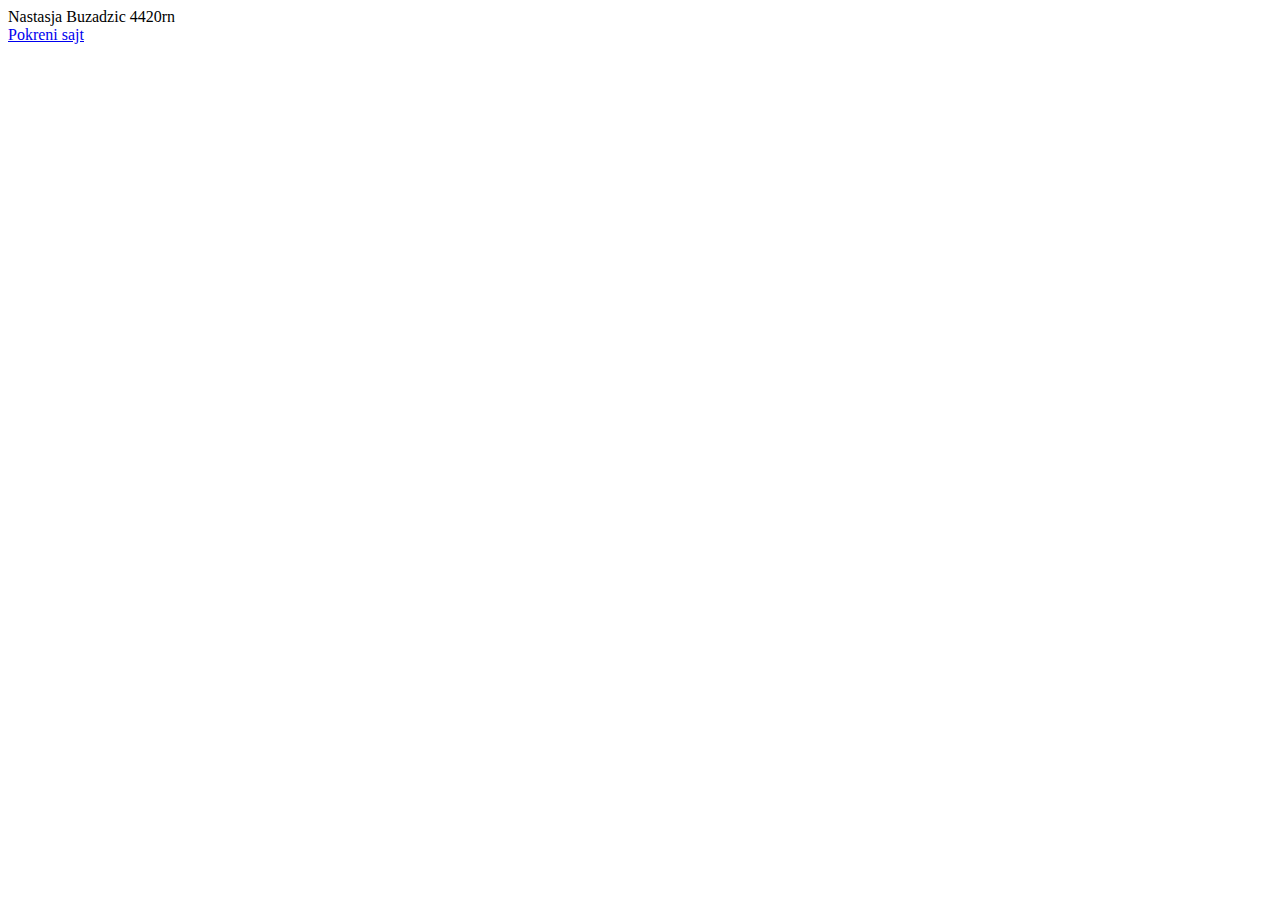
<file: index.html>
<!DOCTYPE html>
<html lang="en">
    <head>
        <meta charset="UTF-8">
        <title>CyberWebb</title>
        
    </head>

    <body>
        Nastasja Buzadzic 4420rn <br>
        <a href="naslovna.html">Pokreni sajt</a>
    </body>

</html>
</file>
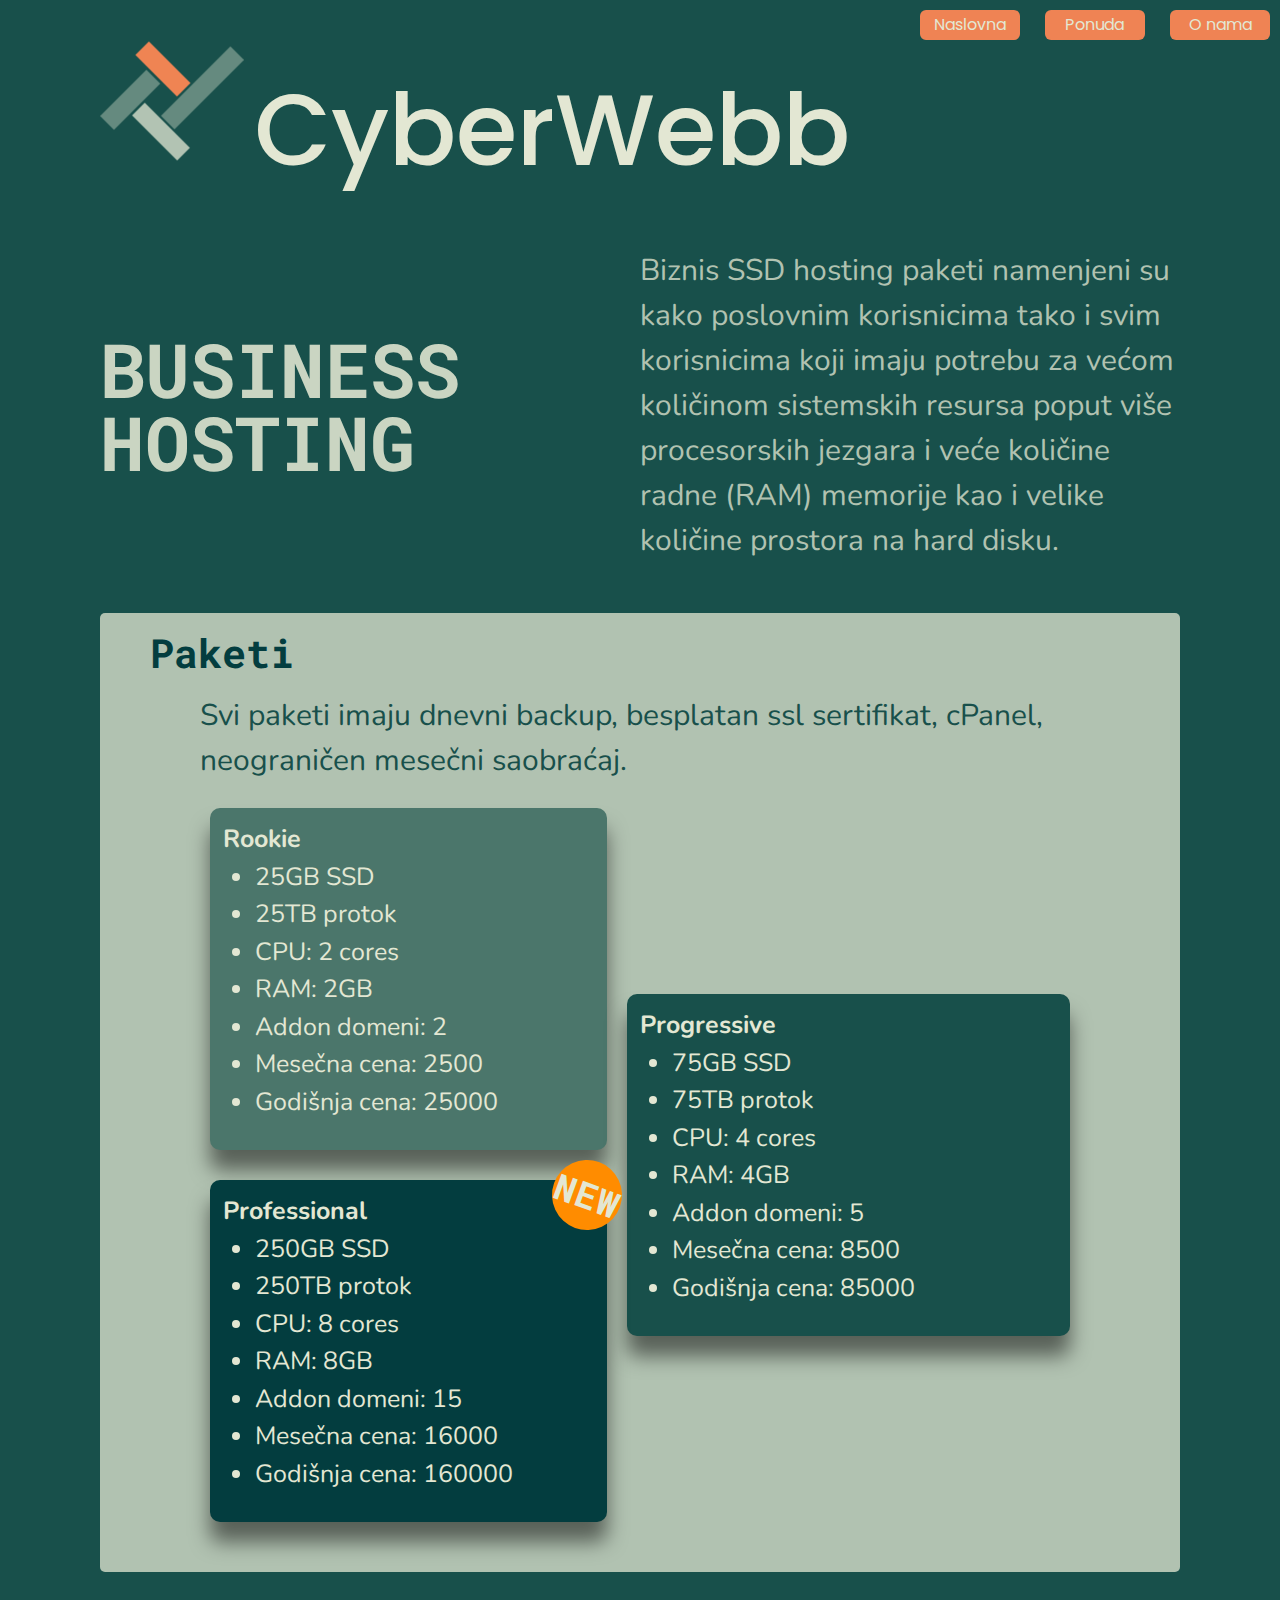
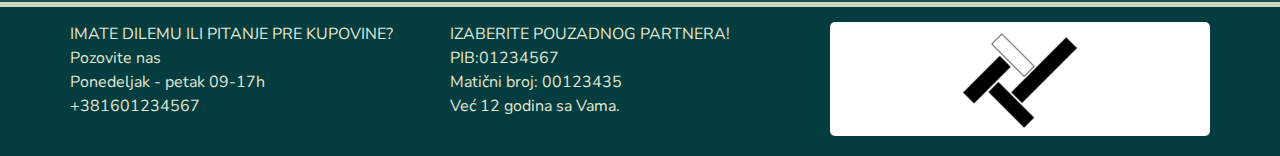
<file: business-hosting.html>
<!DOCTYPE html>
<html lang="en">
    <head>
        <meta charset="UTF-8">
        <meta name="viewport" content="width=device-width, initial-scale=1.0">
        <link rel="stylesheet" href="https://cdn.jsdelivr.net/npm/bootstrap@5.1.0/dist/css/bootstrap.min.css">
        <link rel="preconnect" href="https://fonts.googleapis.com">
        <link rel="preconnect" href="https://fonts.gstatic.com" crossorigin>
        <link href="https://fonts.googleapis.com/css2?family=Nunito:wght@400;700&family=Poppins:wght@500&family=Roboto+Mono:wght@400;700&display=swap" rel="stylesheet">
        <!-- <link href="https://fonts.googleapis.com/css2?family=Nunito&family=Poppins:wght@500&family=Roboto+Mono:wght@400;700&display=swap" rel="stylesheet"> -->
        <link rel="stylesheet" href="main.css">
        <title>CyberWebb|Business hosting</title>
        <!-- <link rel="icon" href="favicon/favicon.ico" type="image/x-icon"> -->
        <link rel="apple-touch-icon" sizes="57x57" href="favicon/apple-icon-57x57.png">
        <link rel="apple-touch-icon" sizes="60x60" href="favicon/apple-icon-60x60.png">
        <link rel="apple-touch-icon" sizes="72x72" href="favicon/apple-icon-72x72.png">
        <link rel="apple-touch-icon" sizes="76x76" href="favicon/apple-icon-76x76.png">
        <link rel="apple-touch-icon" sizes="114x114" href="favicon/apple-icon-114x114.png">
        <link rel="apple-touch-icon" sizes="120x120" href="favicon/apple-icon-120x120.png">
        <link rel="apple-touch-icon" sizes="144x144" href="favicon/apple-icon-144x144.png">
        <link rel="apple-touch-icon" sizes="152x152" href="favicon/apple-icon-152x152.png">
        <link rel="apple-touch-icon" sizes="180x180" href="favicon/apple-icon-180x180.png">
        <link rel="icon" type="image/png" sizes="192x192"  href="favicon/android-icon-192x192.png">
        <link rel="icon" type="image/png" sizes="32x32" href="favicon/favicon-32x32.png">
        <link rel="icon" type="image/png" sizes="96x96" href="favicon/favicon-96x96.png">
        <link rel="icon" type="image/png" sizes="16x16" href="favicon/favicon-16x16.png">
        <link rel="manifest" href="favicon/manifest.json">
        <meta name="msapplication-TileColor" content="#ffffff">
        <meta name="msapplication-TileImage" content="favicon/ms-icon-144x144.png">
        <meta name="theme-color" content="#ffffff">
    </head>
    <body>
        <div class="d-block d-lg-none">
            <nav class="navbar">
                <div class="navbar-hamburger" onclick="overlayMenu()">
                  <div class="hamburger-line"></div>
                  <div class="hamburger-line"></div>
                  <div class="hamburger-line"></div>
                </div>
                <div class="overlay" id="overlay">
                  <div class="overlay-content">
                    <a href="naslovna.html">Naslovna</a>
                    <a href="ponuda.html">Ponude</a>
                    <a href="o-nama.html">O nama</a>
                  </div>
                </div>
            </nav>
            <div class="main-container" onclick="exitMenu()">
                <header class="d-flex flex-column justify-content-center align-items-center py-3">
                    <img id="ss-logo" src="favicon/android-icon-144x144.png" alt="Logo">
                    <h1 id="ss-title">CyberWebb</h1>
                </header> 

                <div class="body-container-small">
                    <div class="wh-title-small" id="web">
                        BUSINESS
                    </div>
                    <div class="wh-title-small">
                        HOSTING
                    </div>

                    <div class="wh-text-small">
                        Biznis SSD hosting paketi namenjeni su kako poslovnim korisnicima tako i svim korisnicima koji imaju potrebu za većom količinom sistemskih resursa poput više procesorskih jezgara i veće količine radne (RAM) memorije kao i velike količine prostora na hard disku.
                    </div>

                    <div class="paketi-wh-small">
                        <div class="ptitle-wh-small">Paketi</div>
                        <div class="ptext-wh-small">
                            Svi paketi imaju dnevni backup, besplatan ssl sertifikat, cPanel.
                        </div>

                        <div class="wh-squares-small">
                            <div class="junior">
                                <span style="font-weight: bold;">Rookie</span>
                                <ul>
                                    <li>25GB SSD</li>
                                    <li>25TB protok</li>
                                    <li>CPU: 2 cores</li>
                                    <li>RAM: 2GB</li>
                                    <li>Addon domeni: 2</li>
                                    <li>Mesečna cena: 2500</li>
                                    <li>Godišnja cena: 25000</li>
                                </ul>
                            </div>
                            <div class="medior">
                                <span style="font-weight: bold;">Progressive</span>
                                <ul>
                                    <li>75GB SSD</li>
                                    <li>75TB protok</li>
                                    <li>CPU: 4 cores</li>
                                    <li>RAM: 4GB</li>
                                    <li>Addon domeni: 5</li>
                                    <li>Mesečna cena: 8500</li>
                                    <li>Godišnja cena: 85000</li>
                                </ul>
                            </div>
                            <div class="senior">
                                <span style="font-weight: bold;">Professional</span>
                                <ul>
                                    <li>250GB SSD</li>
                                    <li>250TB protok</li>
                                    <li>CPU: 8 cores</li>
                                    <li>RAM: 8GB</li>
                                    <li>Addon domeni: 15</li>
                                    <li>Mesečna cena: 16000</li>
                                    <li>Godišnja cena: 160000</li>
                                </ul>
                            </div>
                        </div>
                    </div>
                </div>
            

                

                <footer>
                    <div class="footer-line"></div>
                    <div class="container">
                    <div class="row">
                        <div class="footer-text-small">
                            IMATE DILEMU ILI PITANJE PRE KUPOVINE?<br>
                            Pozovite nas<br>
                            Ponedeljak - petak 09-17h<br>
                            +381601234567<br>
                        </div>
                        <div class="footer-text-small">
                            IZABERITE POUZADNOG PARTNERA!<br>
                            PIB:01234567<br>
                            Matični broj: 00123435<br>
                            Već 12 godina sa Vama.<br>
                        </div>
                        <div class="footer-logo-small">
                            <img src="favicon(black&white)/apple-icon-114x114.png" alt="Logo">
                        </div>
                    </div>
                    </div>    
                </footer> 
            </div>
        </div>

        <div class="d-none d-lg-block">
            <div class="body-container-big">
                <header class="d-flex justify-content-between align-items-center">
                    <div class="header-container">
                        <img id="bs-logo" src="favicon/android-icon-144x144.png" alt="Logo">
                        <h1 id="bs-title">CyberWebb</h1>
                    </div>
                    <div class="buttons">
                        <button class="btn btn-on-top" id="naslovnaButton">Naslovna</button>
                        <button class="btn btn-on-top" id="ponudaButton">Ponuda</button>
                        <button class="btn btn-on-top" id="oNamaButton">O nama</button>
                    </div>
                </header> 

                <div class="opis-wh-big">
                    <div class="wh-title-big">
                        <div id="web">
                            BUSINESS
                        </div>
                        <div>
                            HOSTING
                        </div>
                    </div>

                    <div class="wh-text-big">
                        Biznis SSD hosting paketi namenjeni su kako poslovnim korisnicima tako i svim korisnicima koji imaju potrebu za većom količinom sistemskih resursa poput više procesorskih jezgara i veće količine radne (RAM) memorije kao i velike količine prostora na hard disku.
                    </div>
                </div>

                <div class="paketi-wh-big">
                    <div class="ptitle-wh-big">Paketi</div>
                    <div class="ptext-wh-big">
                        Svi paketi imaju dnevni backup, besplatan ssl sertifikat, cPanel, neograničen mesečni saobraćaj.
                    </div>

                    <div class="wh-squares-big">
                        <div class="left">
                            <div class="junior">
                                <span style="font-weight: bold;">Rookie</span>
                                <ul>
                                    <li>25GB SSD</li>
                                    <li>25TB protok</li>
                                    <li>CPU: 2 cores</li>
                                    <li>RAM: 2GB</li>
                                    <li>Addon domeni: 2</li>
                                    <li>Mesečna cena: 2500</li>
                                    <li>Godišnja cena: 25000</li>
                                </ul>
                            </div>
                            <div class="senior">
                                <span style="font-weight: bold;">Professional</span>
                                <ul>
                                    <li>250GB SSD</li>
                                    <li>250TB protok</li>
                                    <li>CPU: 8 cores</li>
                                    <li>RAM: 8GB</li>
                                    <li>Addon domeni: 15</li>
                                    <li>Mesečna cena: 16000</li>
                                    <li>Godišnja cena: 160000</li>
                                </ul>
                            </div>
                        </div>
                        <div class="medior">
                            <span style="font-weight: bold;">Progressive</span>
                            <ul>
                                 <li>75GB SSD</li>
                                    <li>75TB protok</li>
                                    <li>CPU: 4 cores</li>
                                    <li>RAM: 4GB</li>
                                    <li>Addon domeni: 5</li>
                                    <li>Mesečna cena: 8500</li>
                                    <li>Godišnja cena: 85000</li>
                            </ul>
                        </div>

                    </div>
                </div>



            </div>

            
               
            

            <footer>
                <div class="footer-line"></div>
                <div class="footer-text-big">
                    IMATE DILEMU ILI PITANJE PRE KUPOVINE?<br>
                    Pozovite nas<br>
                    Ponedeljak - petak 09-17h<br>
                    +381601234567<br>
                </div>
                <div class="footer-text-big">
                    IZABERITE POUZADNOG PARTNERA!<br>
                    PIB:01234567<br>
                    Matični broj: 00123435<br>
                    Već 12 godina sa Vama.<br>
                </div>
                <div class="footer-logo-big">
                    <img src="favicon(black&white)/apple-icon-114x114.png" alt="Logo">
                </div>
            </footer> 
        </div>

        <script src="https://cdn.jsdelivr.net/npm/bootstrap@5.1.0/dist/js/bootstrap.bundle.min.js"></script>
        <script src="script.js"></script>
        
    </body>
</html>
</file>
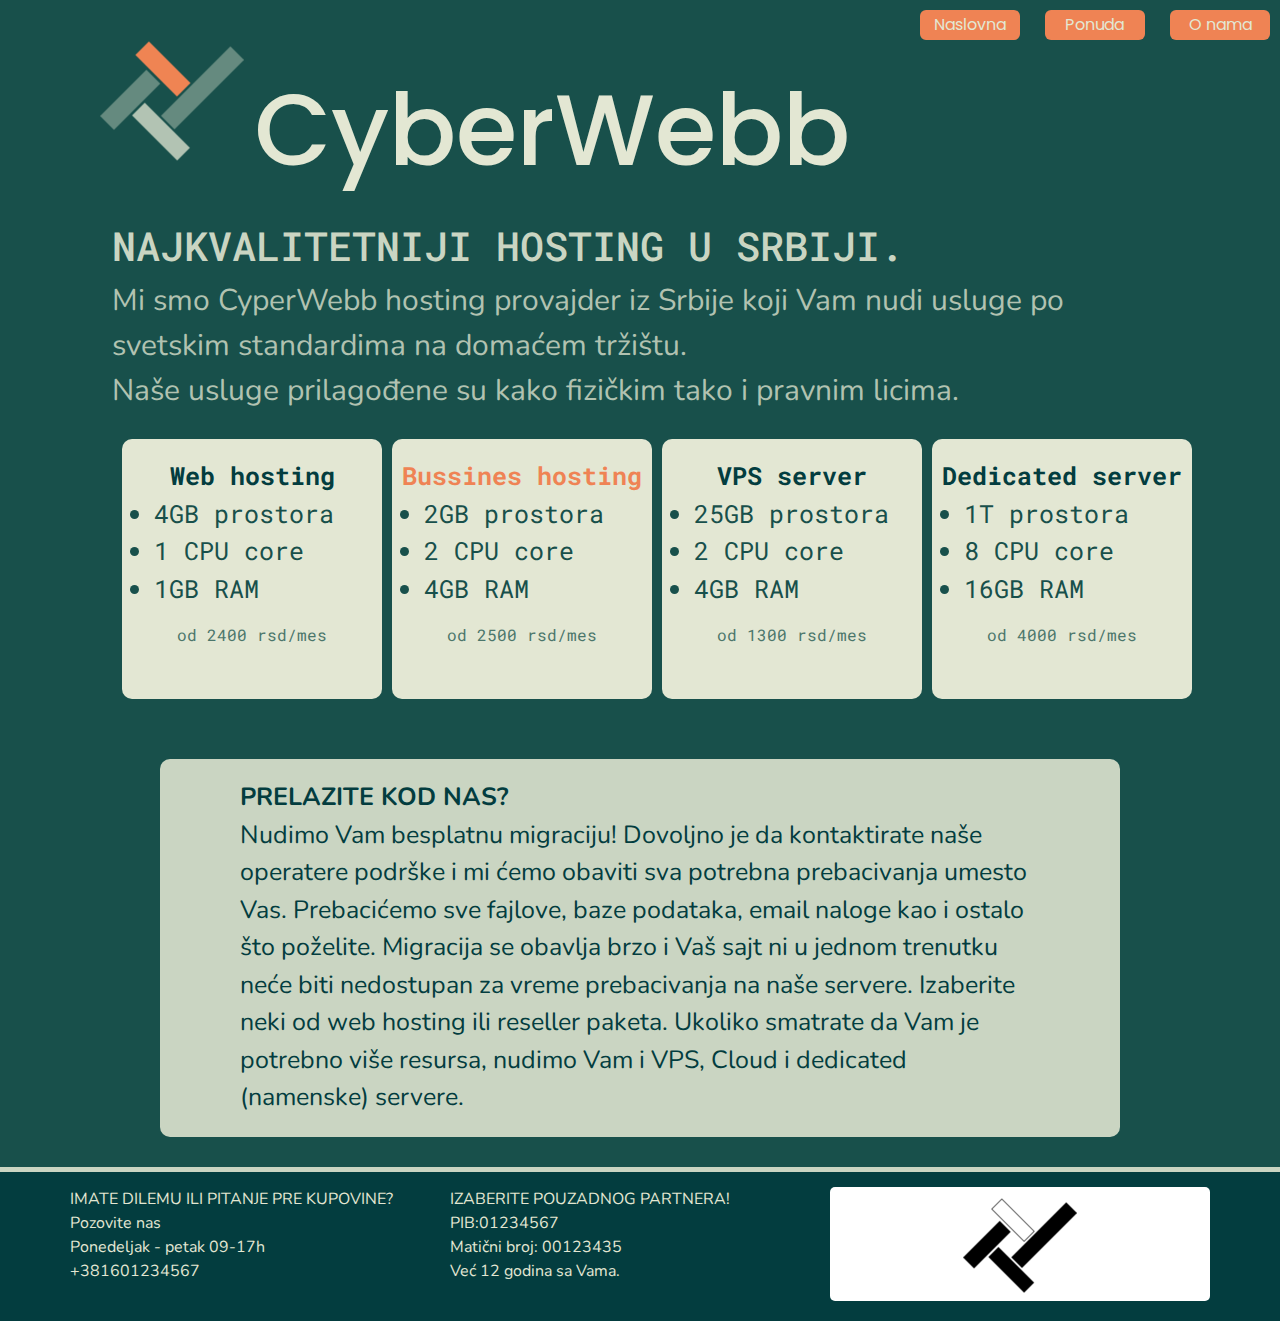
<file: naslovna.html>
<!DOCTYPE html>
<html lang="en">
    <head>
        <meta charset="UTF-8">
        <meta name="viewport" content="width=device-width, initial-scale=1.0">
        <link rel="stylesheet" href="https://cdn.jsdelivr.net/npm/bootstrap@5.1.0/dist/css/bootstrap.min.css">
        <link rel="preconnect" href="https://fonts.googleapis.com">
        <link rel="preconnect" href="https://fonts.gstatic.com" crossorigin>
        <link href="https://fonts.googleapis.com/css2?family=Nunito:wght@400;700&family=Poppins:wght@500&family=Roboto+Mono:wght@400;700&display=swap" rel="stylesheet">
        <!-- <link href="https://fonts.googleapis.com/css2?family=Nunito&family=Poppins:wght@500&family=Roboto+Mono:wght@400;700&display=swap" rel="stylesheet"> -->
        <link rel="stylesheet" href="main.css">
        <title>CyberWebb|Naslovna</title>
        <!-- <link rel="icon" href="favicon/favicon.ico" type="image/x-icon"> -->
        <link rel="apple-touch-icon" sizes="57x57" href="favicon/apple-icon-57x57.png">
        <link rel="apple-touch-icon" sizes="60x60" href="favicon/apple-icon-60x60.png">
        <link rel="apple-touch-icon" sizes="72x72" href="favicon/apple-icon-72x72.png">
        <link rel="apple-touch-icon" sizes="76x76" href="favicon/apple-icon-76x76.png">
        <link rel="apple-touch-icon" sizes="114x114" href="favicon/apple-icon-114x114.png">
        <link rel="apple-touch-icon" sizes="120x120" href="favicon/apple-icon-120x120.png">
        <link rel="apple-touch-icon" sizes="144x144" href="favicon/apple-icon-144x144.png">
        <link rel="apple-touch-icon" sizes="152x152" href="favicon/apple-icon-152x152.png">
        <link rel="apple-touch-icon" sizes="180x180" href="favicon/apple-icon-180x180.png">
        <link rel="icon" type="image/png" sizes="192x192"  href="favicon/android-icon-192x192.png">
        <link rel="icon" type="image/png" sizes="32x32" href="favicon/favicon-32x32.png">
        <link rel="icon" type="image/png" sizes="96x96" href="favicon/favicon-96x96.png">
        <link rel="icon" type="image/png" sizes="16x16" href="favicon/favicon-16x16.png">
        <link rel="manifest" href="favicon/manifest.json">
        <meta name="msapplication-TileColor" content="#ffffff">
        <meta name="msapplication-TileImage" content="favicon/ms-icon-144x144.png">
        <meta name="theme-color" content="#ffffff">
    </head>

    <body>
        <div class="d-block d-lg-none">
            <nav class="navbar">
                <div class="navbar-hamburger" onclick="overlayMenu()">
                  <div class="hamburger-line"></div>
                  <div class="hamburger-line"></div>
                  <div class="hamburger-line"></div>
                </div>
                <div class="overlay" id="overlay">
                  <div class="overlay-content">
                    <a href="naslovna.html">Naslovna</a>
                    <a href="ponuda.html">Ponude</a>
                    <a href="o-nama.html">O nama</a>
                  </div>
                </div>
            </nav>
            <div class="main-container" onclick="exitMenu()">
                <header class="d-flex flex-column justify-content-center align-items-center py-3">
                    <img id="ss-logo" src="favicon/android-icon-144x144.png" alt="Logo">
                    <h1 id="ss-title">CyberWebb</h1>
                </header> 

                <div class="body-container-small">
                    <div class="container mt-4">
                        <h3 id="h3-small">NAJKVALITETNIJI HOSTING U SRBIJI.</h3>
                        <p id="p-small">Mi smo CyperWebb hosting provajder iz Srbije koji Vam nudi usluge po svetskim standardima na domaćem tržištu.<br>
                        Naše usluge prilagođene su kako fizičkim tako i pravnim licima.</p>
                    </div>

                    <div class="container">
                        <div class="row">
            
                            <div class="col-6">
                            <div class="sq-ponuda-small" onclick="openWebHosting()">
                                <div class="sqp-title-small" id="wh-small">Web hosting</div>
                                <div class="sqp-info-small" id="wh-ul-small">
                                    <ul>
                                        <li>4GB prostora</li>
                                        <li>1 CPU core</li>
                                        <li>1GB RAM</li>
                                    </ul>
                                </div>
                                <div class="sqp-price-small" id="wh-pr-small">od 2400 rsd/mes</div>
                            </div>
                            </div>
                            <div class="col-6">
                            <div class="sq-ponuda-small"  onclick="openBusinessHosting()">
                                <div class="sqp-title-small" style="color: #EF8354;">Bussines hosting</div>
                                <div class="sqp-info-small">
                                    <ul>
                                        <li>2GB prostora</li>
                                        <li>2 CPU core</li>
                                        <li>4GB RAM</li>
                                    </ul>
                                </div>
                                <div class="sqp-price-small">od 2500 rsd/mes</div>
                            </div>
                            </div>
                        </div>
                        <div class="row">
            
                            <div class="col-6">
                            <div class="sq-ponuda-small">
                                <div class="sqp-title-small">VPS server</div>
                                <div class="sqp-info-small">
                                    <ul>
                                        <li>25GB prostora</li>
                                        <li>2 CPU core</li>
                                        <li>4GB RAM</li>
                                    </ul>
                                </div>
                                <div class="sqp-price-small"> od 1300 rsd/mes</div>
                            </div>
                            </div>
            
                            <div class="col-6">
                            <div class="sq-ponuda-small">
                                <div class="sqp-title-small">Dedicated server</div>
                                <div class="sqp-info-small">
                                    <ul>
                                        <li>1T prostora</li>
                                        <li>8 CPU core</li>
                                        <li>16GB RAM</li>
                                    </ul>
                                </div>
                                <div class="sqp-price-small">od 4000 rsd/mes</div>
                            </div>
                            </div>
                        </div>
                    </div>

                    <div class="sq-naslovna-small">
                        <div class="sqn-title-small">PRELAZITE KOD NAS?</div>
                        <div class="sqn-text-small">
                            Nudimo Vam besplatnu migraciju! Dovoljno je da kontaktirate naše operatere podrške i mi ćemo obaviti sva potrebna prebacivanja umesto Vas. Prebacićemo sve fajlove, baze podataka, email naloge kao i ostalo što poželite. Migracija se obavlja brzo i Vaš sajt ni u jednom trenutku neće biti nedostupan za vreme prebacivanja na naše servere. Izaberite neki od web hosting ili reseller paketa. Ukoliko smatrate da Vam je potrebno više resursa, nudimo Vam i VPS, Cloud i dedicated (namenske) servere.
                        </div>
                    </div>

                </div>

                <footer>
                    <div class="footer-line"></div>
                    <div class="container">
                    <div class="row">
                        <div class="footer-text-small">
                            IMATE DILEMU ILI PITANJE PRE KUPOVINE?<br>
                            Pozovite nas<br>
                            Ponedeljak - petak 09-17h<br>
                            +381601234567<br>
                        </div>
                        <div class="footer-text-small">
                            IZABERITE POUZADNOG PARTNERA!<br>
                            PIB:01234567<br>
                            Matični broj: 00123435<br>
                            Već 12 godina sa Vama.<br>
                        </div>
                        <div class="footer-logo-small">
                            <img src="favicon(black&white)/apple-icon-114x114.png" alt="Logo">
                        </div>
                    </div>
                    </div>    
                </footer> 

            </div>

        </div>

        <div class="d-none d-lg-block">
            <div class="body-container-big">
                <header class="d-flex justify-content-between align-items-center">
                    <div class="header-container">
                        <img id="bs-logo" src="favicon/android-icon-144x144.png" alt="Logo">
                        <h1 id="bs-title">CyberWebb</h1>
                    </div>
                    <div class="buttons">
                        <button class="btn btn-on-top" id="naslovnaButton">Naslovna</button>
                        <button class="btn btn-on-top" id="ponudaButton">Ponuda</button>
                        <button class="btn btn-on-top" id="oNamaButton">O nama</button>
                    </div>
                </header> 

                <div class="container mt-4">
                    <h3 id="h3-big">NAJKVALITETNIJI HOSTING U SRBIJI.</h3>
                    <p id="p-big">Mi smo CyperWebb hosting provajder iz Srbije koji Vam nudi usluge po svetskim standardima na domaćem tržištu.<br>
                    Naše usluge prilagođene su kako fizičkim tako i pravnim licima.</p>
                </div>

                <div class="container">
                    <div class="row">

                        <div class="col-lg-3 col-12">
                        <div class="sq-ponuda-big" onclick="openWebHosting()" onmouseover="changeColorWeb(this)" onmouseleave="returnColorWeb(this)">
                            <div class="sqp-title-big" id="wh-big">Web hosting</div>
                            <div class="sqp-info-big" id="wh-ul-big">
                                <ul>
                                    <li>4GB prostora</li>
                                    <li>1 CPU core</li>
                                    <li>1GB RAM</li>
                                </ul>
                            </div>
                            <div class="sqp-price-big" id="wh-pr-big">od 2400 rsd/mes</div>
                        </div>
                        </div>

                        <div class="col-lg-3 col-sm-6">
                        <div class="sq-ponuda-big" onclick="openBusinessHosting()" onmouseover="changeColorBusiness(this)" onmouseleave="returnColorBusiness(this)">
                            <div class="sqp-title-big" style="color: #EF8354;">Bussines hosting</div>
                            <div class="sqp-info-big" id="bh-ul-big">
                                <ul>
                                    <li>2GB prostora</li>
                                    <li>2 CPU core</li>
                                    <li>4GB RAM</li>
                                </ul>
                            </div>
                            <div class="sqp-price-big" id="bh-pr-big">od 2500 rsd/mes</div>
                        </div>
                        </div>

                        <div class="col-lg-3 col-sm-6">
                        <div class="sq-ponuda-big">
                            <div class="sqp-title-big">VPS server</div>
                            <div class="sqp-info-big">
                                <ul>
                                    <li>25GB prostora</li>
                                    <li>2 CPU core</li>
                                    <li>4GB RAM</li>
                                </ul>
                            </div>
                            <div class="sqp-price-big"> od 1300 rsd/mes</div>
                        </div>
                        </div>

                        <div class="col-lg-3 col-sm-6">
                        <div class="sq-ponuda-big">
                            <div class="sqp-title-big">Dedicated server</div>
                            <div class="sqp-info-big">
                                <ul>
                                    <li>1T prostora</li>
                                    <li>8 CPU core</li>
                                    <li>16GB RAM</li>
                                </ul>
                            </div>
                            <div class="sqp-price-big">od 4000 rsd/mes</div>
                        </div>
                        </div>
                    </div>
                </div>

                
                <div class="sq-naslovna-big">
                    <div class="sqn-title-big">PRELAZITE KOD NAS?</div>
                    <div class="sqn-text-big">
                        Nudimo Vam besplatnu migraciju! Dovoljno je da kontaktirate naše operatere podrške i mi ćemo obaviti sva potrebna prebacivanja umesto Vas. Prebacićemo sve fajlove, baze podataka, email naloge kao i ostalo što poželite. Migracija se obavlja brzo i Vaš sajt ni u jednom trenutku neće biti nedostupan za vreme prebacivanja na naše servere. Izaberite neki od web hosting ili reseller paketa. Ukoliko smatrate da Vam je potrebno više resursa, nudimo Vam i VPS, Cloud i dedicated (namenske) servere.
                    </div>
                </div>
            </div>

            <footer>
                <div class="footer-line"></div>
                <div class="footer-text-big">
                    IMATE DILEMU ILI PITANJE PRE KUPOVINE?<br>
                    Pozovite nas<br>
                    Ponedeljak - petak 09-17h<br>
                    +381601234567<br>
                </div>
                <div class="footer-text-big">
                    IZABERITE POUZADNOG PARTNERA!<br>
                    PIB:01234567<br>
                    Matični broj: 00123435<br>
                    Već 12 godina sa Vama.<br>
                </div>
                <div class="footer-logo-big">
                    <img src="favicon(black&white)/apple-icon-114x114.png" alt="Logo">
                </div>
            </footer> 
        </div>

        <script src="https://cdn.jsdelivr.net/npm/bootstrap@5.1.0/dist/js/bootstrap.bundle.min.js"></script>
        <script src="script.js"></script>
        
    </body>

</html>
</file>
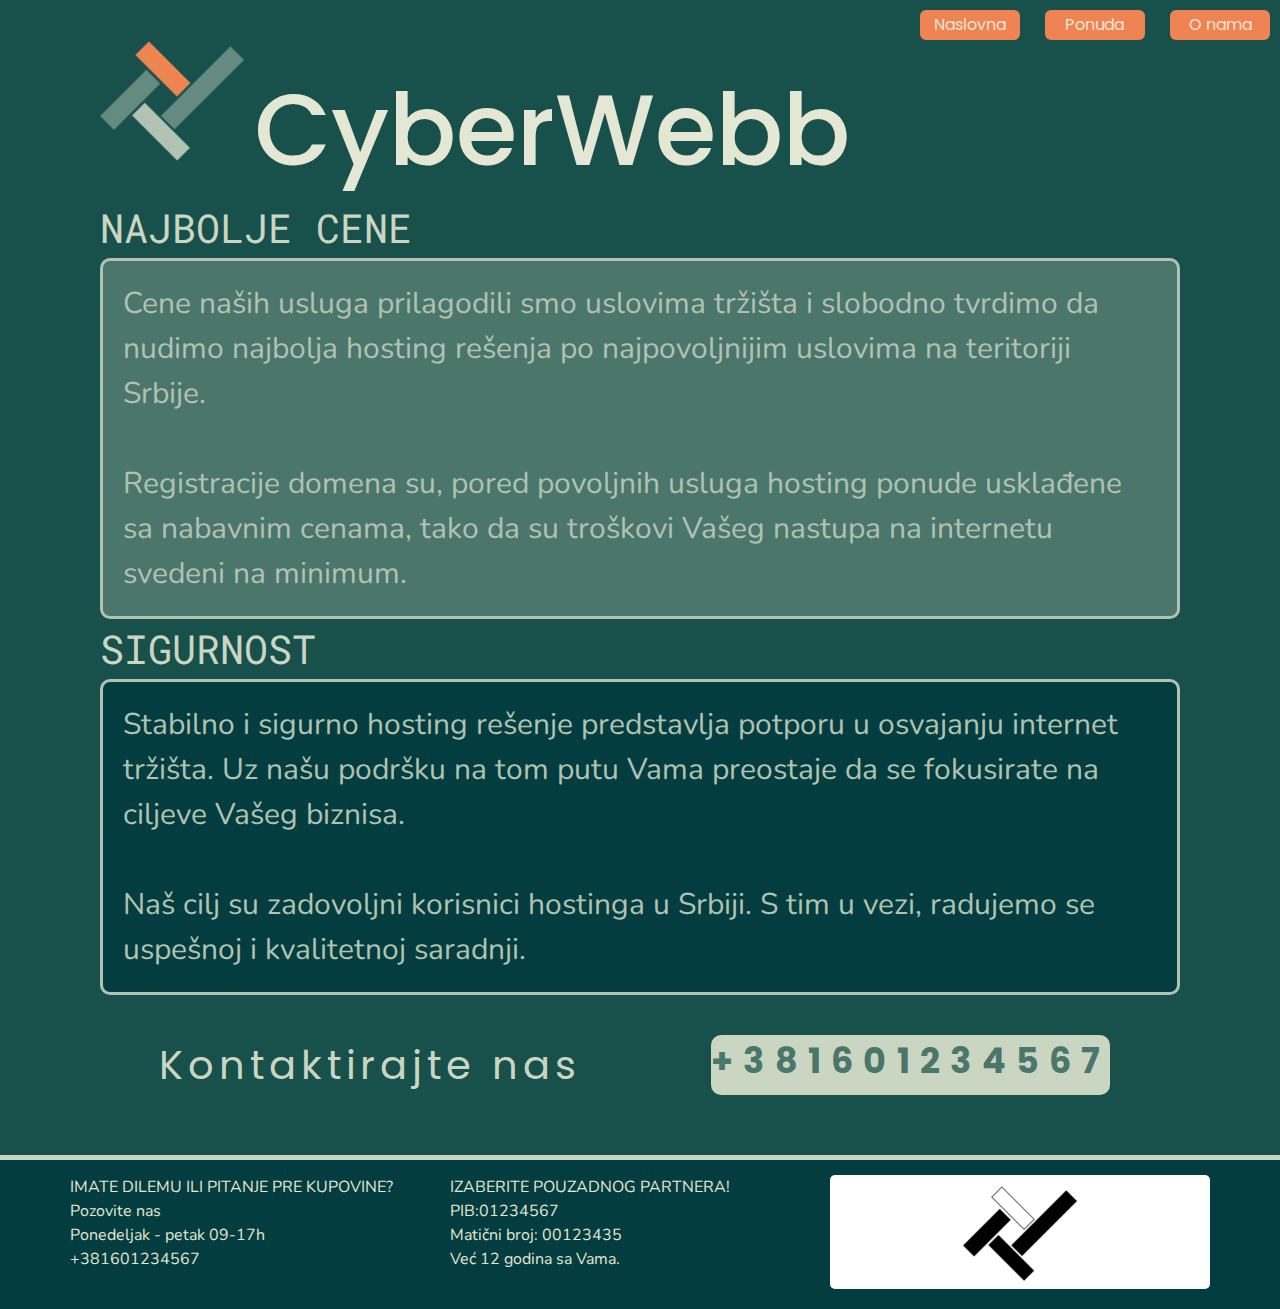
<file: o-nama.html>
<!DOCTYPE html>
<html lang="en">
    <head>
        <meta charset="UTF-8">
        <meta name="viewport" content="width=device-width, initial-scale=1.0">
        <link rel="stylesheet" href="https://cdn.jsdelivr.net/npm/bootstrap@5.1.0/dist/css/bootstrap.min.css">
        <link rel="preconnect" href="https://fonts.googleapis.com">
        <link rel="preconnect" href="https://fonts.gstatic.com" crossorigin>
        <link href="https://fonts.googleapis.com/css2?family=Nunito:wght@400;700&family=Poppins:wght@500&family=Roboto+Mono:wght@400;700&display=swap" rel="stylesheet">
        <link rel="stylesheet" href="main.css">
        <title>CyberWebb|O nama</title>
        <link rel="apple-touch-icon" sizes="57x57" href="favicon/apple-icon-57x57.png">
        <link rel="apple-touch-icon" sizes="60x60" href="favicon/apple-icon-60x60.png">
        <link rel="apple-touch-icon" sizes="72x72" href="favicon/apple-icon-72x72.png">
        <link rel="apple-touch-icon" sizes="76x76" href="favicon/apple-icon-76x76.png">
        <link rel="apple-touch-icon" sizes="114x114" href="favicon/apple-icon-114x114.png">
        <link rel="apple-touch-icon" sizes="120x120" href="favicon/apple-icon-120x120.png">
        <link rel="apple-touch-icon" sizes="144x144" href="favicon/apple-icon-144x144.png">
        <link rel="apple-touch-icon" sizes="152x152" href="favicon/apple-icon-152x152.png">
        <link rel="apple-touch-icon" sizes="180x180" href="favicon/apple-icon-180x180.png">
        <link rel="icon" type="image/png" sizes="192x192"  href="favicon/android-icon-192x192.png">
        <link rel="icon" type="image/png" sizes="32x32" href="favicon/favicon-32x32.png">
        <link rel="icon" type="image/png" sizes="96x96" href="favicon/favicon-96x96.png">
        <link rel="icon" type="image/png" sizes="16x16" href="favicon/favicon-16x16.png">
        <link rel="manifest" href="favicon/manifest.json">
        <meta name="msapplication-TileColor" content="#ffffff">
        <meta name="msapplication-TileImage" content="favicon/ms-icon-144x144.png">
        <meta name="theme-color" content="#ffffff">
    </head>
    <body>
        <div class="d-block d-lg-none">
            <nav class="navbar">
                <div class="navbar-hamburger" onclick="overlayMenu()">
                  <div class="hamburger-line"></div>
                  <div class="hamburger-line"></div>
                  <div class="hamburger-line"></div>
                </div>
                <div class="overlay" id="overlay">
                  <div class="overlay-content">
                    <a href="naslovna.html">Naslovna</a>
                    <a href="ponuda.html">Ponude</a>
                    <a href="o-nama.html">O nama</a>
                  </div>
                </div>
            </nav>
            <div class="main-container" onclick="exitMenu()">
                <header class="d-flex flex-column justify-content-center align-items-center py-3">
                    <img id="ss-logo" src="favicon/android-icon-144x144.png" alt="Logo">
                    <h1 id="ss-title">CyberWebb</h1>
                </header> 

                <div class="body-container-small">
                    <div class="najbolje-cene">
                        <div id="h3-small">
                            NAJBOLJE CENE
                        </div>

                        <div class="text">
                            Cene naših usluga prilagodili smo uslovima tržišta i slobodno tvrdimo da nudimo najbolja hosting rešenja po najpovoljnijim uslovima na teritoriji Srbije.
                            <br>
                            <br>
                            <br>
                            Registracije domena su, pored povoljnih usluga hosting ponude usklađene sa nabavnim cenama, tako da su troškovi Vašeg nastupa na internetu svedeni na minimum.                            
                        </div>
                    </div>

                   <div class="sigurnost">
                        <div id="h3-small">
                            SIGURNOST
                        </div>
                        <div class="text">
                            Stabilno i sigurno hosting rešenje predstavlja potporu u osvajanju internet tržišta. Uz našu podršku na tom putu Vama preostaje da se fokusirate na ciljeve Vašeg biznisa.
                            <br>
                            <br>
                            <br>
                            Naš cilj su zadovoljni korisnici hostinga u Srbiji. S tim u vezi, radujemo se uspešnoj i kvalitetnoj saradnji.
                        </div>
                    </div>
                        
                </div>

                <footer>
                    <div class="footer-line"></div>
                    <div class="container">
                        <div class="row">
                            <div class="footer-text-small">
                                IMATE DILEMU ILI PITANJE PRE KUPOVINE?<br>
                                Pozovite nas<br>
                                Ponedeljak - petak 09-17h<br>
                                +381601234567<br>
                            </div>
                            <div class="footer-text-small">
                                IZABERITE POUZADNOG PARTNERA!<br>
                                PIB:01234567<br>
                                Matični broj: 00123435<br>
                                Već 12 godina sa Vama.<br>
                            </div>
                            <div class="footer-logo-small">
                                <img src="favicon(black&white)/apple-icon-114x114.png" alt="Logo">
                            </div>
                        </div>
                    </div>    
                </footer> 

            </div>

        </div>

        <div class="d-none d-lg-block">
            <div class="body-container-big">
                <header class="d-flex justify-content-between align-items-center">
                    <div class="header-container">
                        <img id="bs-logo" src="favicon/android-icon-144x144.png" alt="Logo">
                        <h1 id="bs-title">CyberWebb</h1>
                    </div>
                    <div class="buttons">
                        <button class="btn btn-on-top" id="naslovnaButton">Naslovna</button>
                        <button class="btn btn-on-top" id="ponudaButton">Ponuda</button>
                        <button class="btn btn-on-top" id="oNamaButton">O nama</button>
                    </div>
                </header> 

                <div class="najbolje-cene">
                    <div id="h3-big">NAJBOLJE CENE</div>
                    <div class="text">
                        Cene naših usluga prilagodili smo uslovima tržišta i slobodno tvrdimo da nudimo najbolja hosting rešenja po najpovoljnijim uslovima na teritoriji Srbije.
                        <br>
                        <br>
                        Registracije domena su, pored povoljnih usluga hosting ponude usklađene sa nabavnim cenama, tako da su troškovi Vašeg nastupa na internetu svedeni na minimum.                            
                    </div>
                </div>
                <div class="sigurnost">
                    <div id="h3-big">SIGURNOST</div>
                    <div class="text">
                        Stabilno i sigurno hosting rešenje predstavlja potporu u osvajanju internet tržišta. Uz našu podršku na tom putu Vama preostaje da se fokusirate na ciljeve Vašeg biznisa.
                        <br>
                        <br>
                        Naš cilj su zadovoljni korisnici hostinga u Srbiji. S tim u vezi, radujemo se uspešnoj i kvalitetnoj saradnji.
                    </div>
                </div>

                <div class="kontaktirajte-nas">
                    <div class="container">
                        <div class="row">
                            <div class="col-6">
                                <div class="text">Kontaktirajte nas</div>
                            </div>
                            <div class="col-6">
                                <div class="broj">+381601234567</div>
                            </div>
                        </div>
                    </div>
                </div>

            </div>

            <footer>
                <div class="footer-line"></div>
                <div class="footer-text-big">
                    IMATE DILEMU ILI PITANJE PRE KUPOVINE?<br>
                    Pozovite nas<br>
                    Ponedeljak - petak 09-17h<br>
                    +381601234567<br>
                </div>
                <div class="footer-text-big">
                    IZABERITE POUZADNOG PARTNERA!<br>
                    PIB:01234567<br>
                    Matični broj: 00123435<br>
                    Već 12 godina sa Vama.<br>
                </div>
                <div class="footer-logo-big">
                    <img src="favicon(black&white)/apple-icon-114x114.png" alt="Logo">
                </div>
            </footer> 
        </div>

        <!-- <div class="d-none d-lg-block">
            <div class="body-container-big">
                <header class="d-flex justify-content-between align-items-center">
                    <div class="header-container">
                        <img id="bs-logo" src="favicon/android-icon-144x144.png" alt="Logo">
                        <h1 id="bs-title">CyberWebb</h1>
                    </div>
                    <div class="buttons">
                        <button class="btn btn-on-top" id="naslovnaButton">Naslovna</button>
                        <button class="btn btn-on-top" id="ponudaButton">Ponuda</button>
                        <button class="btn btn-on-top" id="oNamaButton">O nama</button>
                    </div>
                </header> 

                <div class="najbolje-cene">
                    <div id="h3-big">NAJBOLJE CENE</div>
                    <div class="text">
                        Cene naših usluga prilagodili smo uslovima tržišta i slobodno tvrdimo da nudimo najbolja hosting rešenja po najpovoljnijim uslovima na teritoriji Srbije.
                        <br>
                        <br>
                        Registracije domena su, pored povoljnih usluga hosting ponude usklađene sa nabavnim cenama, tako da su troškovi Vašeg nastupa na internetu svedeni na minimum.                            
                    </div>
                </div>
                <div class="sigurnost">
                    <div id="h3-big">SIGURNOST</div>
                    <div class="text">
                        Stabilno i sigurno hosting rešenje predstavlja potporu u osvajanju internet tržišta. Uz našu podršku na tom putu Vama preostaje da se fokusirate na ciljeve Vašeg biznisa.
                        <br>
                        <br>
                        Naš cilj su zadovoljni korisnici hostinga u Srbiji. S tim u vezi, radujemo se uspešnoj i kvalitetnoj saradnji.
                    </div>
                </div>

                <div class="kontaktirajte-nas">
                    <div class="container">
                        <div class="row">
                            <div class="col-6">
                                <div class="text">Kontaktirajte nas</div>
                            </div>
                            <div class="col-6">
                                <div class="broj">+381601234567</div>
                            </div>
                        </div>
                    <div>
                </div>

            </div>

            <footer>
                <div class="footer-line"></div>
                <div class="footer-text-big">
                    IMATE DILEMU ILI PITANJE PRE KUPOVINE?<br>
                    Pozovite nas<br>
                    Ponedeljak - petak 09-17h<br>
                    +381601234567<br>
                </div>
                <div class="footer-text-big">
                    IZABERITE POUZADNOG PARTNERA!<br>
                    PIB:01234567<br>
                    Matični broj: 00123435<br>
                    Već 12 godina sa Vama.<br>
                </div>
                <div class="footer-logo-big">
                    <img src="favicon(black&white)/apple-icon-114x114.png">
                </div>
            </footer> 
        </div> -->

        <script src="https://cdn.jsdelivr.net/npm/bootstrap@5.1.0/dist/js/bootstrap.bundle.min.js"></script>
        <script src="script.js"></script>
    </body>
</html>
</file>
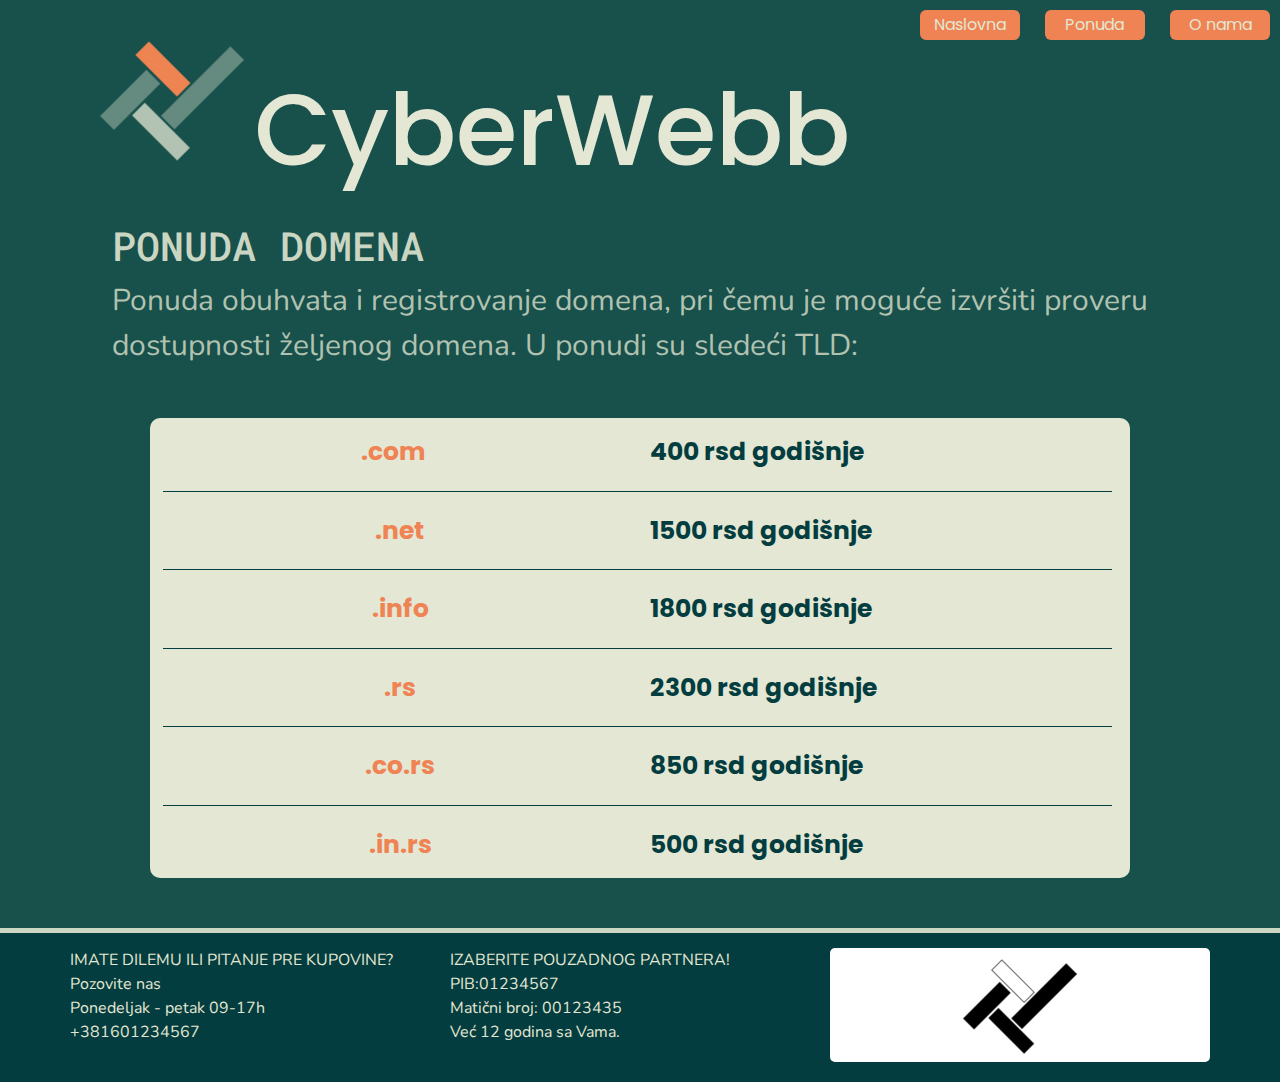
<file: ponuda.html>
<!DOCTYPE html>
<html lang="en">
    <head>
        <meta charset="UTF-8">
        <meta name="viewport" content="width=device-width, initial-scale=1.0">
        <link rel="stylesheet" href="https://cdn.jsdelivr.net/npm/bootstrap@5.1.0/dist/css/bootstrap.min.css">
        <link rel="preconnect" href="https://fonts.googleapis.com">
        <link rel="preconnect" href="https://fonts.gstatic.com" crossorigin>
        <link href="https://fonts.googleapis.com/css2?family=Nunito:wght@400;700&family=Poppins:wght@500&family=Roboto+Mono:wght@400;700&display=swap" rel="stylesheet">
        <!-- <link href="https://fonts.googleapis.com/css2?family=Nunito&family=Poppins:wght@500&family=Roboto+Mono:wght@400;700&display=swap" rel="stylesheet"> -->
        <link rel="stylesheet" href="main.css">
        <title>CyberWebb|Ponuda</title>
        <link rel="apple-touch-icon" sizes="57x57" href="favicon/apple-icon-57x57.png">
        <link rel="apple-touch-icon" sizes="60x60" href="favicon/apple-icon-60x60.png">
        <link rel="apple-touch-icon" sizes="72x72" href="favicon/apple-icon-72x72.png">
        <link rel="apple-touch-icon" sizes="76x76" href="favicon/apple-icon-76x76.png">
        <link rel="apple-touch-icon" sizes="114x114" href="favicon/apple-icon-114x114.png">
        <link rel="apple-touch-icon" sizes="120x120" href="favicon/apple-icon-120x120.png">
        <link rel="apple-touch-icon" sizes="144x144" href="favicon/apple-icon-144x144.png">
        <link rel="apple-touch-icon" sizes="152x152" href="favicon/apple-icon-152x152.png">
        <link rel="apple-touch-icon" sizes="180x180" href="favicon/apple-icon-180x180.png">
        <link rel="icon" type="image/png" sizes="192x192"  href="favicon/android-icon-192x192.png">
        <link rel="icon" type="image/png" sizes="32x32" href="favicon/favicon-32x32.png">
        <link rel="icon" type="image/png" sizes="96x96" href="favicon/favicon-96x96.png">
        <link rel="icon" type="image/png" sizes="16x16" href="favicon/favicon-16x16.png">
        <link rel="manifest" href="favicon/manifest.json">
        <meta name="msapplication-TileColor" content="#ffffff">
        <meta name="msapplication-TileImage" content="favicon/ms-icon-144x144.png">
        <meta name="theme-color" content="#ffffff">
    </head>
    <body>
        <div class="d-block d-lg-none">
            <nav class="navbar">
                <div class="navbar-hamburger" onclick="overlayMenu()">
                  <div class="hamburger-line"></div>
                  <div class="hamburger-line"></div>
                  <div class="hamburger-line"></div>
                </div>
                <div class="overlay" id="overlay">
                  <div class="overlay-content">
                    <a href="naslovna.html">Naslovna</a>
                    <a href="ponuda.html">Ponude</a>
                    <a href="o-nama.html">O nama</a>
                  </div>
                </div>
            </nav>
            <div class="main-container" onclick="exitMenu()">
                <header class="d-flex flex-column justify-content-center align-items-center py-3">
                    <img id="ss-logo" src="favicon/android-icon-144x144.png" alt="Logo">
                    <h1 id="ss-title">CyberWebb</h1>
                </header> 

                <div class="body-container-small">
                    <div class="container mt-4">
                        <h3 id="h3-small">PONUDA DOMENA</h3>
                        <p id="p-small">Ponuda obuhvata i registrovanje domena, pri čemu je moguće izvršiti proveru dostupnosti željenog domena. U ponudi su sledeći TLD:</p>
                    </div>

                    <div class="ponuda-container-small">
                        <div class="container">
                            <div class="row">
                                <div class="col-6 orange-ponuda">.com</div>
                                <div class="col-6 black-ponuda">400 rsd godišnje</div>
                            </div>
                            <div class="row row-divider">
                                <div class="col-6 orange-ponuda">.net</div>
                                <div class="col-6 black-ponuda">1500 rsd godišnje</div>
                            </div>
                            <div class="row row-divider">
                                <div class="col-6 orange-ponuda">.info</div>
                                <div class="col-6 black-ponuda">1800 rsd godišnje</div>
                            </div>
                            <div class="row row-divider">
                                <div class="col-6 orange-ponuda">.rs</div>
                                <div class="col-6 black-ponuda">2300 rsd godišnje</div>
                            </div>
                            <div class="row row-divider">
                                <div class="col-6 orange-ponuda">.co.rs</div>
                                <div class="col-6 black-ponuda">850 rsd godišnje</div>
                            </div>
                            <div class="row row-divider">
                                <div class="col-6 orange-ponuda">.in.rs</div>
                                <div class="col-6 black-ponuda">500 rsd godišnje</div>
                            </div>
                        </div>
                    </div>


                    
                </div>

                <footer>
                    <div class="footer-line"></div>
                    <div class="container">
                    <div class="row">
                        <div class="footer-text-small">
                            IMATE DILEMU ILI PITANJE PRE KUPOVINE?<br>
                            Pozovite nas<br>
                            Ponedeljak - petak 09-17h<br>
                            +381601234567<br>
                        </div>
                        <div class="footer-text-small">
                            IZABERITE POUZADNOG PARTNERA!<br>
                            PIB:01234567<br>
                            Matični broj: 00123435<br>
                            Već 12 godina sa Vama.<br>
                        </div>
                        <div class="footer-logo-small">
                            <img src="favicon(black&white)/apple-icon-114x114.png" alt="Logo">
                        </div>
                    </div>
                    </div>    
                </footer> 
            </div>
        </div>

        <div class="d-none d-lg-block">
            <div class="body-container-big">
                <header class="d-flex justify-content-between align-items-center">
                    <div class="header-container">
                        <img id="bs-logo" src="favicon/android-icon-144x144.png" alt="Logo">
                        <h1 id="bs-title">CyberWebb</h1>
                    </div>
                    <div class="buttons">
                        <button class="btn btn-on-top" id="naslovnaButton">Naslovna</button>
                        <button class="btn btn-on-top" id="ponudaButton">Ponuda</button>
                        <button class="btn btn-on-top" id="oNamaButton">O nama</button>
                    </div>
                </header> 

                <div class="container mt-4">
                    <h3 id="h3-big">PONUDA DOMENA</h3>
                    <p id="p-big">Ponuda obuhvata i registrovanje domena, pri čemu je moguće izvršiti proveru dostupnosti željenog domena. U ponudi su sledeći TLD:</p>
                </div>

                <div class="ponuda-container-big">
                    <div class="container">
                        <div class="row">
                            <div class="col-6 orange-ponuda">.com</div>
                            <div class="col-6 black-ponuda">400 rsd godišnje</div>
                        </div>
                        <div class="row row-divider">
                            <div class="col-6 orange-ponuda">.net</div>
                            <div class="col-6 black-ponuda">1500 rsd godišnje</div>
                        </div>
                        <div class="row row-divider">
                            <div class="col-6 orange-ponuda">.info</div>
                            <div class="col-6 black-ponuda">1800 rsd godišnje</div>
                        </div>
                        <div class="row row-divider">
                            <div class="col-6 orange-ponuda">.rs</div>
                            <div class="col-6 black-ponuda">2300 rsd godišnje</div>
                        </div>
                        <div class="row row-divider">
                            <div class="col-6 orange-ponuda">.co.rs</div>
                            <div class="col-6 black-ponuda">850 rsd godišnje</div>
                        </div>
                        <div class="row row-divider">
                            <div class="col-6 orange-ponuda">.in.rs</div>
                            <div class="col-6 black-ponuda">500 rsd godišnje</div>
                        </div>
                    </div>
                </div>
            </div>

            

            <footer>
                <div class="footer-line"></div>
                <div class="footer-text-big">
                    IMATE DILEMU ILI PITANJE PRE KUPOVINE?<br>
                    Pozovite nas<br>
                    Ponedeljak - petak 09-17h<br>
                    +381601234567<br>
                </div>
                <div class="footer-text-big">
                    IZABERITE POUZADNOG PARTNERA!<br>
                    PIB:01234567<br>
                    Matični broj: 00123435<br>
                    Već 12 godina sa Vama.<br>
                </div>
                <div class="footer-logo-big">
                    <img src="favicon(black&white)/apple-icon-114x114.png" alt="Logo">
                </div>
            </footer> 
        </div>

        <script src="https://cdn.jsdelivr.net/npm/bootstrap@5.1.0/dist/js/bootstrap.bundle.min.js"></script>
        <script src="script.js"></script>
        
    </body>
</html>
</file>
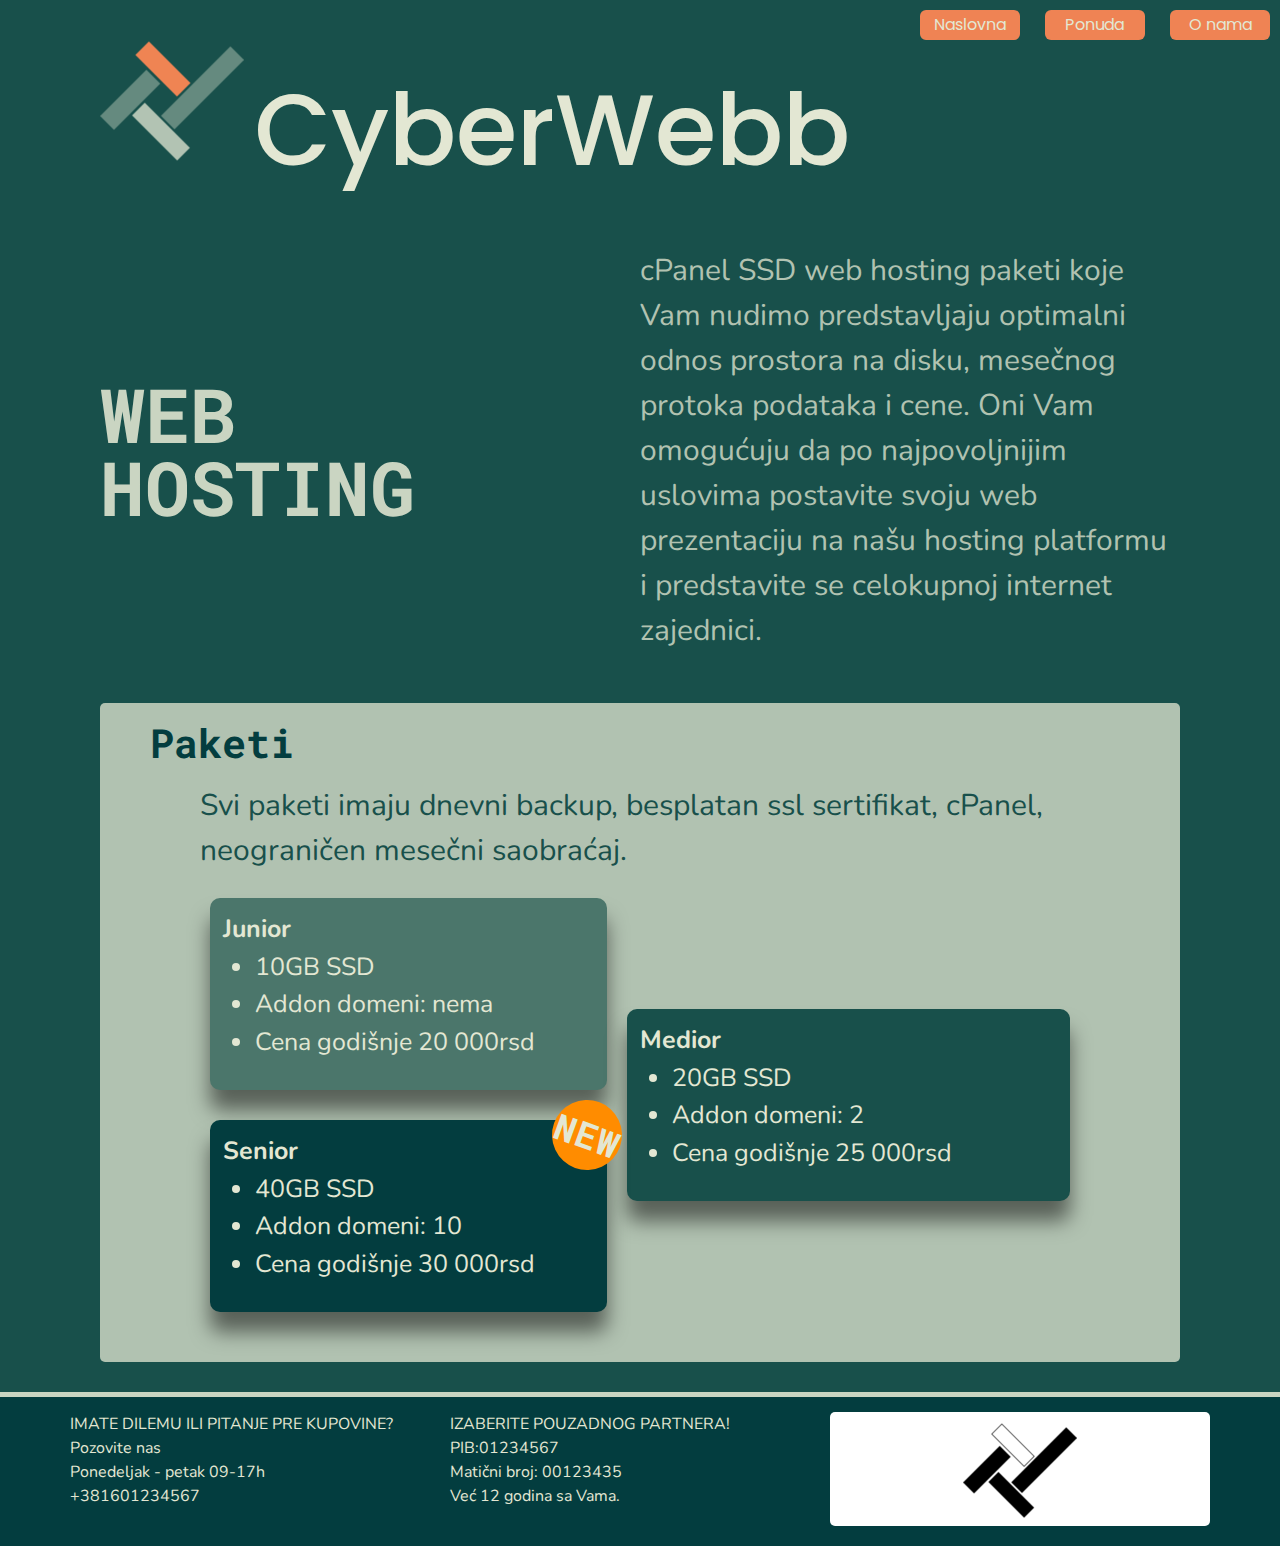
<file: web-hosting.html>
<!DOCTYPE html>
<html lang="en">
    <head>
        <meta charset="UTF-8">
        <meta name="viewport" content="width=device-width, initial-scale=1.0">
        <link rel="stylesheet" href="https://cdn.jsdelivr.net/npm/bootstrap@5.1.0/dist/css/bootstrap.min.css">
        <link rel="preconnect" href="https://fonts.googleapis.com">
        <link rel="preconnect" href="https://fonts.gstatic.com" crossorigin>
        <link href="https://fonts.googleapis.com/css2?family=Nunito:wght@400;700&family=Poppins:wght@500&family=Roboto+Mono:wght@400;700&display=swap" rel="stylesheet">
        <!-- <link href="https://fonts.googleapis.com/css2?family=Nunito&family=Poppins:wght@500&family=Roboto+Mono:wght@400;700&display=swap" rel="stylesheet"> -->
        <link rel="stylesheet" href="main.css">
        <title>CyberWebb|Web hosting</title>
        <link rel="apple-touch-icon" sizes="57x57" href="favicon/apple-icon-57x57.png">
        <link rel="apple-touch-icon" sizes="60x60" href="favicon/apple-icon-60x60.png">
        <link rel="apple-touch-icon" sizes="72x72" href="favicon/apple-icon-72x72.png">
        <link rel="apple-touch-icon" sizes="76x76" href="favicon/apple-icon-76x76.png">
        <link rel="apple-touch-icon" sizes="114x114" href="favicon/apple-icon-114x114.png">
        <link rel="apple-touch-icon" sizes="120x120" href="favicon/apple-icon-120x120.png">
        <link rel="apple-touch-icon" sizes="144x144" href="favicon/apple-icon-144x144.png">
        <link rel="apple-touch-icon" sizes="152x152" href="favicon/apple-icon-152x152.png">
        <link rel="apple-touch-icon" sizes="180x180" href="favicon/apple-icon-180x180.png">
        <link rel="icon" type="image/png" sizes="192x192"  href="favicon/android-icon-192x192.png">
        <link rel="icon" type="image/png" sizes="32x32" href="favicon/favicon-32x32.png">
        <link rel="icon" type="image/png" sizes="96x96" href="favicon/favicon-96x96.png">
        <link rel="icon" type="image/png" sizes="16x16" href="favicon/favicon-16x16.png">
        <link rel="manifest" href="favicon/manifest.json">
        <meta name="msapplication-TileColor" content="#ffffff">
        <meta name="msapplication-TileImage" content="favicon/ms-icon-144x144.png">
        <meta name="theme-color" content="#ffffff">
    </head>
    <body>
        <div class="d-block d-lg-none">
            <nav class="navbar">
                <div class="navbar-hamburger" onclick="overlayMenu()">
                  <div class="hamburger-line"></div>
                  <div class="hamburger-line"></div>
                  <div class="hamburger-line"></div>
                </div>
                <div class="overlay" id="overlay">
                  <div class="overlay-content">
                    <a href="naslovna.html">Naslovna</a>
                    <a href="ponuda.html">Ponude</a>
                    <a href="o-nama.html">O nama</a>
                  </div>
                </div>
            </nav>
            <div class="main-container" onclick="exitMenu()">
                <header class="d-flex flex-column justify-content-center align-items-center py-3">
                    <img id="ss-logo" src="favicon/android-icon-144x144.png" alt="Logo">
                    <h1 id="ss-title">CyberWebb</h1>
                </header> 

                <div class="body-container-small">
                    <div class="wh-title-small" id="web">
                        WEB
                    </div>
                    <div class="wh-title-small">
                        HOSTING
                    </div>

                    <div class="wh-text-small">
                        cPanel SSD web hosting paketi koje Vam nudimo predstavljaju optimalni odnos prostora na disku, mesečnog protoka podataka i cene. Oni Vam omogućuju da po najpovoljnijim uslovima postavite svoju web prezentaciju na našu hosting platformu i predstavite se celokupnoj internet zajednici.
                    </div>

                    <div class="paketi-wh-small">
                        <div class="ptitle-wh-small">Paketi</div>
                        <div class="ptext-wh-small">
                            Svi paketi imaju dnevni backup, besplatan ssl sertifikat, cPanel, neograničen mesečni saobraćaj.
                        </div>

                        <div class="wh-squares-small">
                            <div class="junior">
                                <span style="font-weight: bold;">Junior</span>
                                <ul>
                                    <li>10GB SSD</li>
                                    <li>Addon domeni: nema</li>
                                    <li>Cena godišnje 20 000rsd</li>
                                </ul>
                            </div>
                            <div class="medior">
                                <span style="font-weight: bold;">Medior</span>
                                <ul>
                                    <li>20GB SSD</li>
                                    <li>Addon domeni: 2</li>
                                    <li>Cena godišnje 25 000rsd</li>
                                </ul>
                            </div>
                            <div class="senior">
                                <span style="font-weight: bold;">Senior</span>
                                <ul>
                                    <li>40GB SSD</li>
                                    <li>Addon domeni: 10</li>
                                    <li>Cena godišnje 30 000rsd</li>
                                </ul>
                            </div>
                        </div>
                    </div>
                </div>
            

                

                <footer>
                    <div class="footer-line"></div>
                    <div class="container">
                    <div class="row">
                        <div class="footer-text-small">
                            IMATE DILEMU ILI PITANJE PRE KUPOVINE?<br>
                            Pozovite nas<br>
                            Ponedeljak - petak 09-17h<br>
                            +381601234567<br>
                        </div>
                        <div class="footer-text-small">
                            IZABERITE POUZADNOG PARTNERA!<br>
                            PIB:01234567<br>
                            Matični broj: 00123435<br>
                            Već 12 godina sa Vama.<br>
                        </div>
                        <div class="footer-logo-small">
                            <img src="favicon(black&white)/apple-icon-114x114.png"  alt="Logo">
                        </div>
                    </div>
                    </div>    
                </footer> 
            </div>
        </div>

        <div class="d-none d-lg-block">
            <div class="body-container-big">
                <header class="d-flex justify-content-between align-items-center">
                    <div class="header-container">
                        <img id="bs-logo" src="favicon/android-icon-144x144.png" alt="Logo">
                        <h1 id="bs-title">CyberWebb</h1>
                    </div>
                    <div class="buttons">
                        <button class="btn btn-on-top" id="naslovnaButton">Naslovna</button>
                        <button class="btn btn-on-top" id="ponudaButton">Ponuda</button>
                        <button class="btn btn-on-top" id="oNamaButton">O nama</button>
                    </div>
                </header> 

                <div class="opis-wh-big">
                    <div class="wh-title-big">
                        <div id="web">
                            WEB
                        </div>
                        <div>
                            HOSTING
                        </div>
                    </div>

                    <div class="wh-text-big">
                        cPanel SSD web hosting paketi koje Vam nudimo predstavljaju optimalni odnos prostora na disku, mesečnog protoka podataka i cene. Oni Vam omogućuju da po najpovoljnijim uslovima postavite svoju web prezentaciju na našu hosting platformu i predstavite se celokupnoj internet zajednici.
                    </div>
                </div>

                <div class="paketi-wh-big">
                    <div class="ptitle-wh-big">Paketi</div>
                    <div class="ptext-wh-big">
                        Svi paketi imaju dnevni backup, besplatan ssl sertifikat, cPanel, neograničen mesečni saobraćaj.
                    </div>

                    <div class="wh-squares-big">
                        <div class="left">
                            <div class="junior">
                                <span style="font-weight: bold;">Junior</span>
                                <ul>
                                    <li>10GB SSD</li>
                                    <li>Addon domeni: nema</li>
                                    <li>Cena godišnje 20 000rsd</li>
                                </ul>
                            </div>
                            <div class="senior">
                                <span style="font-weight: bold;">Senior</span>
                                <ul>
                                    <li>40GB SSD</li>
                                    <li>Addon domeni: 10</li>
                                    <li>Cena godišnje 30 000rsd</li>
                                </ul>
                            </div>
                        </div>
                        <div class="medior">
                            <span style="font-weight: bold;">Medior</span>
                            <ul>
                                <li>20GB SSD</li>
                                <li>Addon domeni: 2</li>
                                <li>Cena godišnje 25 000rsd</li>
                            </ul>
                        </div>

                    </div>
                </div>



            </div>

            
               
            

            <footer>
                <div class="footer-line"></div>
                <div class="footer-text-big">
                    IMATE DILEMU ILI PITANJE PRE KUPOVINE?<br>
                    Pozovite nas<br>
                    Ponedeljak - petak 09-17h<br>
                    +381601234567<br>
                </div>
                <div class="footer-text-big">
                    IZABERITE POUZADNOG PARTNERA!<br>
                    PIB:01234567<br>
                    Matični broj: 00123435<br>
                    Već 12 godina sa Vama.<br>
                </div>
                <div class="footer-logo-big">
                    <img src="favicon(black&white)/apple-icon-114x114.png" alt="Logo">
                </div>
            </footer> 
        </div>

        <script src="https://cdn.jsdelivr.net/npm/bootstrap@5.1.0/dist/js/bootstrap.bundle.min.js"></script>
        <script src="script.js"></script>
        
    </body>
</html>
</file>
<file: main.css>
body {
    background-color: #18504B;
}

.body-container-big {
    margin-left: 100px;
    margin-right: 100px;
}

.body-container-small {
    margin-left: 10px;
    margin-right: 10px;
}

.btn-on-top {
    background-color: #EF8354;
    color: #E3E7D3;
    margin: 10px;
    width: 100px;
    font-family: 'Poppins', sans-serif;
    padding: 2px;
}

.darker-background {
    background-color: rgba(0, 0, 0, 0.5); /* Semi-transparent black background */
}

.navbar {
    background-color: #EF8354;
    padding: 5px;
    position: relative;
}
  
.navbar-hamburger {
    cursor: pointer;
    display: block;
    background-color: #E3E7D3;
    margin: 2px 0;
    padding-left: 5px;
    padding-right: 5px;
    align-items: center;
    border-radius: 8px;
}
  
.hamburger-line {
    display: block;
    width: 35px;
    height: 4px;
    background-color: #EF8354;
    margin: 5px 0;

    border-radius: 5px;
}
  
.overlay {
    height: 100%;
    width: 0;
    position: fixed;
    z-index: 100;
    top: 0;
    right: 0;
    background-color: #EF8354;
    overflow-x: hidden;
    transition: 0.5s;
}
  
.overlay-content {
    padding: 60px 10px;
}

.overlay a {
    display: block;
    padding: 8px 16px;
    font-size: 15px;
    text-decoration: none;
    color: #033D3F;
    transition: 0.3s;
    background-color: #E3E7D3;
    border-radius: 10px;
    text-align: center;
    margin: 10px;
    font-family: 'Poppins', sans-serif;
}

.header-container {
    display: flex;
    align-items: center;
}

#bs-title {
    color: #E3E7D3;
    font-size: 100px;
    margin-top: 70px;
    font-family: 'Poppins', sans-serif;
}

#ss-title {
    color: #E3E7D3;
    font-size: 30px;
    margin-top: 10px;
    font-family: 'Poppins', sans-serif;
}

#bs-logo {
    margin-right: 10px;
}

#ss-logo {
    align-self: center;
}


#h3-small {
    color: #CAD5C2;
    font-size: 30px;
    font-family: 'Roboto Mono', monospace;
}

#h3-big {
    color: #CAD5C2;
    font-size: 40px;
    font-family: 'Roboto Mono', monospace;
}

#p-small {
    color: #B1C2B1;
    font-size: 20px;
    font-family: 'Nunito', sans-serif;
}

#p-big {
    color: #B1C2B1;
    font-size: 30px;
    font-family: 'Nunito', sans-serif;
}

.buttons {
    position:absolute;
    top: 0;
    right: 0;
}

container {
    align-items: center;
}

.sq-ponuda-big {
    background-color: #E3E7D3;
    height: 260px;
    width: 260px;
    margin: 10px;
    text-align: center;
    padding-top: 18px;
    border-radius: 10px;
}

.sqp-title-big {
    font-weight: bold;
    font-size: 25px;
    color: #033D3F;
    font-family: 'Roboto Mono', monospace;
    font-weight: bold;
    text-align: center;
}


.sqp-info-big {
    font-size: 25px;
    color: #18504B;
    font-family: 'Roboto Mono', monospace;
    font-style: normal;
    text-align: left;
}

.sqp-price-big {
    font-size: 16px;
    color: #4B766B;
    font-family: 'Roboto Mono', monospace;
    font-style: normal;
    text-align: center;
}

.sq-ponuda-small {
    background-color: #E3E7D3;
    height: 160px;
    width: 160px;
    margin: 5px;
    padding-top: 8px;
    border-radius: 10px;
}

.sqp-title-small {
    font-weight: bold;
    font-size: 15px;
    margin-bottom: 10px;
    color: #033D3F;
    font-family: 'Roboto Mono', monospace;
    font-weight: bold;
    text-align: center;
}


.sqp-info-small {
    font-size: 15px;
    color: #18504B;
    font-family: 'Roboto Mono', monospace;
    font-style: normal;
    text-align: left;
}

.sqp-price-small {
    font-size: 15px;
    color: #4B766B;
    font-family: 'Roboto Mono', monospace;
    font-style: normal;
    text-align: center;
}

.sq-naslovna-big {
    background-color: #CAD5C2;
    text-align: center;
    margin-top: 50px;
    margin-right: 60px;
    margin-left: 60px;
    padding-top: 20px;
    padding-bottom: 20px;
    padding-left: 80px;
    padding-right: 80px;
    border-radius: 10px;
}

.sqn-title-big {
    font-size: 25px;
    color: #033D3F;
    font-family: 'Nunito', sans-serif;
    font-weight: bold;
    text-align: left;
}

.sqn-text-big {
    font-size: 25px;
    color: #033D3F;
    font-family: 'Nunito', sans-serif;
    font-style: normal;
    text-align: left;
    
}

.sq-naslovna-small {
    background-color: #CAD5C2;
    text-align: center;
    margin-top: 50px;
    margin-right: 5px;
    margin-left: 5px;
    margin-bottom: 20px;
    padding: 5px;
    border-radius: 10px;
}

.sqn-title-small {
    font-size: 20px;
    color: #033D3F;
    font-family: 'Nunito', sans-serif;
    font-weight: bold;
    text-align: left;
}

.sqn-text-small {
    font-size: 20px;
    color: #033D3F;
    font-family: 'Nunito', sans-serif;
    font-style: normal;
    text-align: left;
}

footer {
    margin-top: 30px;
    display: flex;
    justify-content: space-between;
    height: 100%;
    background-color: #033D3F;
    padding-top: 20px;
    padding-bottom: 20px;
    padding-left: 70px;
    padding-right: 70px;
    position: relative;
}

.footer-line {
    position: absolute;
    top: 0;
    left: 0;
    right: 0;
    height: 5px;
    background-color: #CAD5C2;
}

.footer-text-big {
    flex: 1;
    color: #E3E7D3;
    font-family: 'Nunito', sans-serif;
    text-align: left;
}

.footer-logo-big {
    flex: 1;
    background-color: white;
    text-align: center;
    border-radius: 5px;
}

.footer-text-small {
    color: #E3E7D3;
    font-family: 'Nunito', sans-serif;
    font-size: 14px;
    text-align: center;
    margin-bottom: 50px;
}

.footer-logo-small {
    background-color: white;
    text-align: center;
    border-radius: 5px;
}

.ponuda-container-small {
    background-color: #E3E7D3;
    font-family: 'Poppins', sans-serif;
    font-weight: bold;
    color: #033D3F;
    font-size: 20px;
    padding-right: 5px;
    padding-left: 5px;
    padding-top: 15px;
    padding-bottom: 15px;
    border-radius: 10px;
    margin: 10px;
}

.orange-ponuda {
    color: #EF8354;
    text-align: center;
}

.black-ponuda {
    text-align: left;
}

.row-divider {
    border-top: 1px solid #033D3F; 
    margin-top: 20px; 
    padding-top: 20px; 
    margin-left: 1px;
    margin-right: 1px;
  }

.ponuda-container-small .container .row .col-6{
    padding-left: 5px;
    padding-right: 5px;

}

.ponuda-container-small .container .row {
    margin-left: -70px;
    margin-right: -20px;
    margin-bottom: 10px;
}


.ponuda-container-big {
    background-color: #E3E7D3;
    font-family: 'Poppins', sans-serif;
    font-weight: bold;
    color: #033D3F;
    font-size: 25px;
    padding-right: 5px;
    padding-left: px;
    padding-top: 15px;
    padding-bottom: 15px;
    border-radius: 10px;
    margin: 50px;
}

.opis-wh-big {
    display: flex;
    align-items: center;
    margin-top: 50px;
    margin-bottom: 50px;
}

.wh-title-big {
    flex: 1;
    text-align: left;
    font-family: 'Roboto Mono', monospace;
    font-weight: bold;
    font-size: 75px;
    color: #CAD5C2;
}

.wh-title-small {
    text-align: left;
    font-family: 'Roboto Mono', monospace;
    font-weight: bold;
    font-size: 50px;
    padding-left: 30px;
    color: #CAD5C2;
}

.wh-text-big {
    flex: 1;
    text-align: left;
    font-family: 'Nunito', sans-serif;
    font-size: 30px;
    color: #B1C2B1;
}

.wh-text-small {
    text-align: left;
    font-family: 'Nunito', sans-serif;
    font-size: 20px;
    color: #B1C2B1;
    margin-top: 10px;
    margin-bottom: 30px;
}

#web {
    margin-bottom: -40px;
}

.body-container-small #web {
    margin-bottom: -30px;
}

.paketi-wh-big {
    background-color: #B1C2B1;
    border-radius: 5px;
    padding-right: 100px;
    padding-left: 100px;
    padding-top: 10px;
    padding-bottom: 10px;
}

.paketi-wh-small {
    background-color: #B1C2B1;
    border-radius: 5px;
    padding: 10px;
}

.ptitle-wh-big {
    font-family: 'Roboto Mono', monospace;
    font-weight: bold;
    font-size: 40px;
    color: #033D3F;
    margin-bottom: 10px;
    margin-left: -50px;
}

.ptitle-wh-small {
    font-family: 'Roboto Mono', monospace;
    font-weight: bold;
    font-size: 40px;
    color: #033D3F;
    margin-bottom: 10px;
    margin-left: 15px;
}

.ptext-wh-big {
    font-family: 'Nunito', sans-serif;
    font-size: 30px;
    color: #18504B;
    margin-bottom: 15px;
}

.ptext-wh-small {
    font-family: 'Nunito', sans-serif;
    font-size: 25px;
    color: #18504B;
    margin-bottom: 20px;
}

.wh-squares-big {
    display: flex;
    align-items: center;
    margin-bottom: 30px;
    color: #E3E7D3;
    font-family: 'Nunito', sans-serif;
    font-size: 25px;
}

.wh-squares-small {
    margin-bottom: 10px;
    color: #E3E7D3;
    font-family: 'Nunito', sans-serif;
    font-size: 20px;
}

.wh-squares-big .left {
    flex: 1;
    text-align: left;
}

.wh-squares-big .left .junior {
    padding: 13px;
    background-color: #4B766B;
    border-radius: 10px;
    margin: 10px;
    margin-bottom: 30px;
    box-shadow: 0 20px 20px rgba(0, 0, 0, 0.5);
}

.wh-squares-big .left .senior{
    padding: 13px;
    background-color: #033D3F;
    border-radius: 10px;
    margin: 10px;
    box-shadow: 0 20px 20px rgba(0, 0, 0, 0.5);
    position: relative;
}

.wh-squares-big .medior {
    flex: 1;
    text-align: left;
    padding: 13px;
    background-color: #18504B;
    border-radius: 10px;
    margin: 10px;
    box-shadow: 0 20px 20px rgba(0, 0, 0, 0.5);
}

.wh-squares-small .junior{
    padding: 10px;
    background-color: #4B766B;
    border-radius: 10px;
    margin: 5px;
    margin-bottom: 20px;
    box-shadow: 0 20px 20px rgba(0, 0, 0, 0.5);
}

.wh-squares-small .medior{
    padding: 10px;
    background-color: #18504B;
    border-radius: 10px;
    margin: 5px;
    margin-bottom: 20px;
    box-shadow: 0 20px 20px rgba(0, 0, 0, 0.5);
}

.wh-squares-small .senior{
    padding: 10px;
    background-color: #033D3F;
    border-radius: 10px;
    margin: 5px;
    margin-bottom: 20px;
    box-shadow: 0 20px 20px rgba(0, 0, 0, 0.5);
    position: relative;
}

.wh-squares-small .senior::after ,
.wh-squares-big .left .senior::after {
    content: "NEW";
    font-family: 'Roboto Mono', monospace;
    font-weight: bold;
    font-size: 36px;
    position: absolute;
    top: -20px;
    right: -15px;
    width: 70px;
    height: 70px;
    background-color: #FF8C00;
    border-radius: 50%;
    z-index: 1;
    display: flex;
    align-items: center;
    justify-content: center;
    transform: rotate(20deg);
}

.body-container-small .najbolje-cene .text {
    font-size: 20px;
    font-family: 'Nunito', sans-serif;
    padding: 5px;
    border: 3px solid #B1C2B1;
    border-radius: 10px;
    background-color: #4B766B;
    color: #B1C2B1;
    margin-bottom: 20px;
}

.body-container-small .sigurnost .text {
    font-size: 20px;
    font-family: 'Nunito', sans-serif;
    padding: 5px;
    border: 3px solid #B1C2B1;
    border-radius: 10px;
    background-color: #033D3F;
    color: #B1C2B1;
    margin-bottom: 20px;
}

.body-container-big .najbolje-cene .text,
.body-container-big .sigurnost .text {
    font-size: 30px;
    font-family: 'Nunito', sans-serif;
    padding: 20px;
    border: 3px solid #B1C2B1;
    border-radius: 10px;
    color: #B1C2B1;
}

.body-container-big .najbolje-cene .text {
    background-color: #4B766B;
}

.body-container-big .sigurnost .text {
    background-color: #033D3F;
}


.kontaktirajte-nas {
    margin-top: 10px;
}

.kontaktirajte-nas .col-6 {
    display: flex;
    justify-content: center;
  }

.kontaktirajte-nas .text {
    letter-spacing: 5px;
    font-family: 'Poppins', sans-serif;
    font-size: 40px;
    color: #CAD5C2;
    margin: 30px;
}

.kontaktirajte-nas .broj {
    background-color: #CAD5C2;
    border-radius: 10px;
    color: #4B766B;
    font-family: 'Poppins', sans-serif;
    font-weight: bold;
    font-size: 35px;
    text-align: center;
    letter-spacing: 10px;
    margin-top: 30px;
    margin-bottom: 30px;
}
</file>
